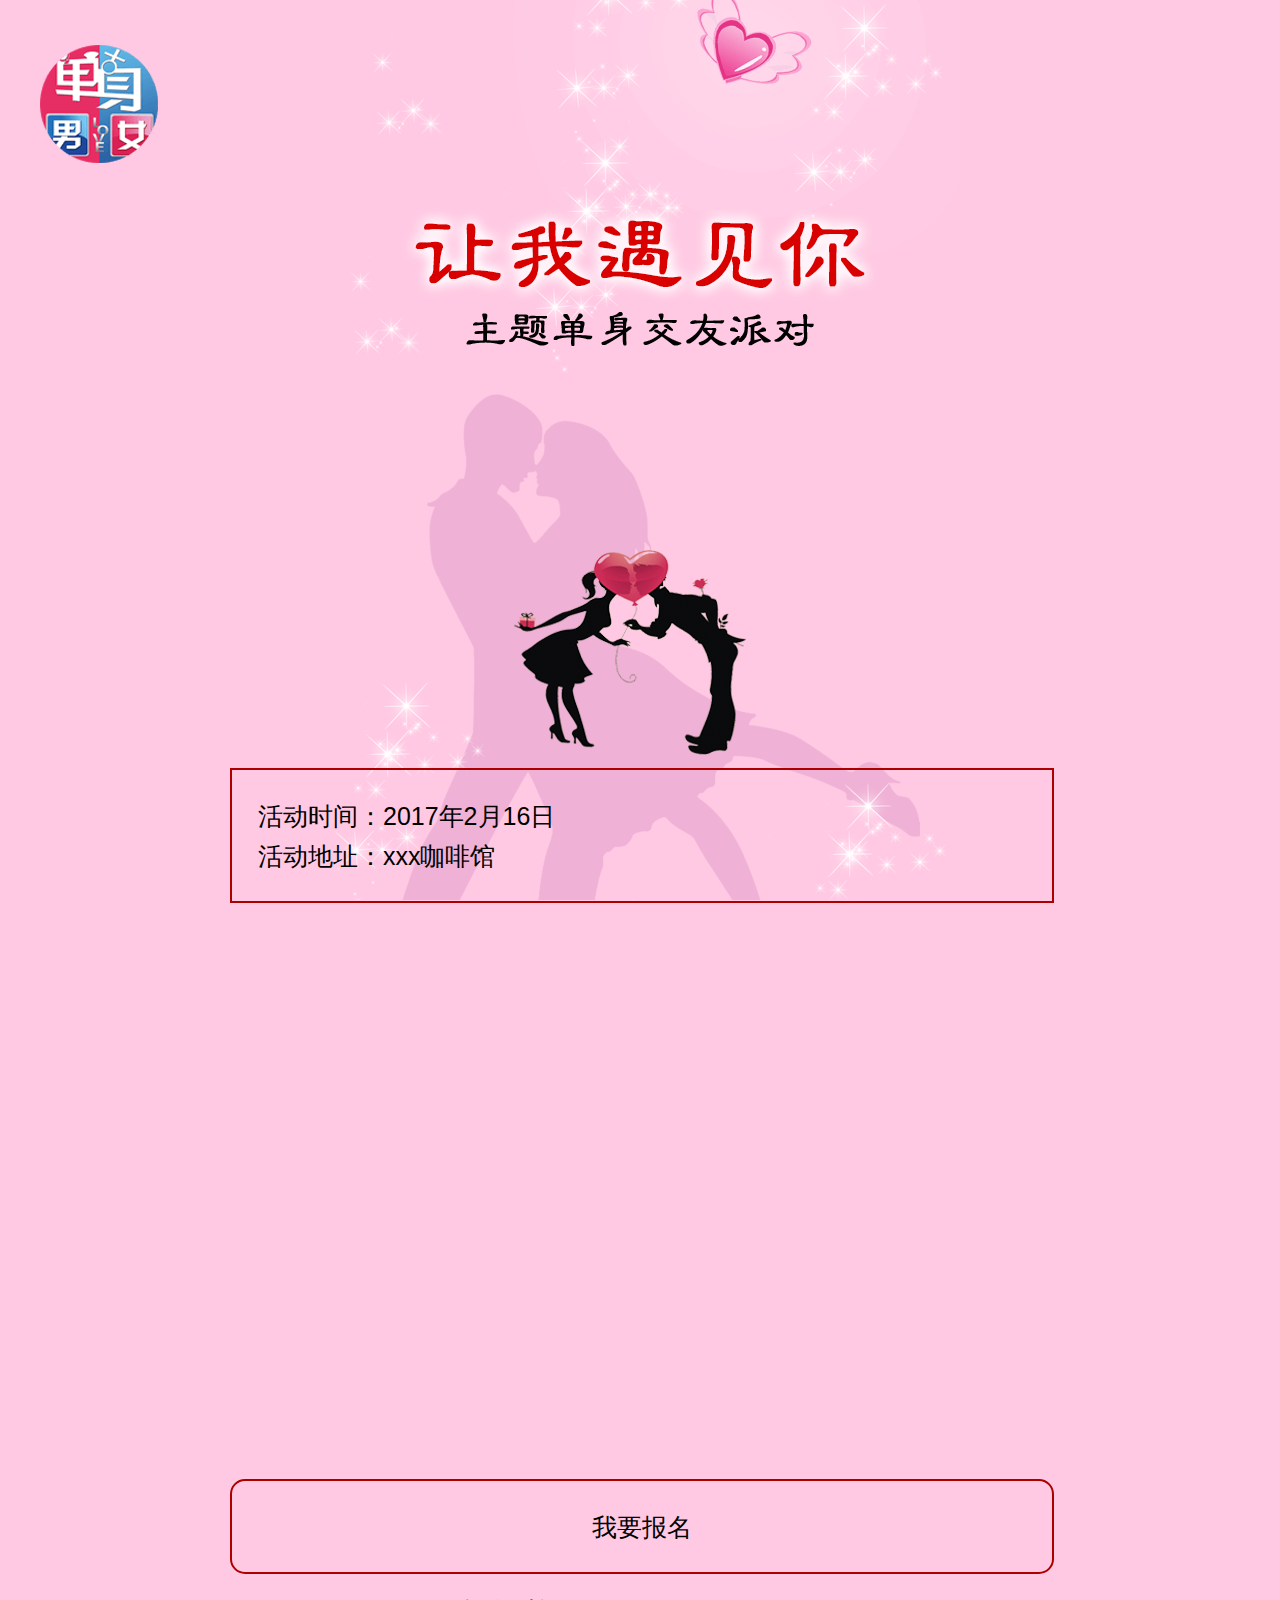
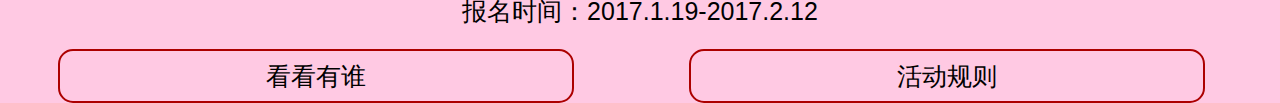
<file: index.html>
<!doctype html>
<html>

<head>
    <meta charset="utf-8">
    <title>单身派对</title>
    <link href="css/reset.css" rel="stylesheet" type="text/css">
    <link href="css/index.css" rel="stylesheet" type="text/css">
    <!-- 移动设备支持 -->
    <meta content="text/html; charset=UTF-8" http-equiv="Content-Type">
    <meta content="width=device-width, initial-scale=1.0, minimum-scale=1.0, maximum-scale=1.0, user-scalable=no" name="viewport">
    <meta content="no-cache,must-revalidate" http-equiv="Cache-Control">
    <meta content="no-cache" http-equiv="pragma">
    <meta content="0" http-equiv="expires">
    <meta content="telephone=no, address=no" name="format-detection">
    <meta name="apple-mobile-web-app-capable" content="yes">
    <meta name="apple-mobile-web-app-status-bar-style" content="black-translucent">
    <!-- 移动设备支持 -->
    <!--移动端版本兼容 -->
    <script type="text/javascript">
        var phoneWidth = parseInt(window.screen.width);
        var phoneScale = phoneWidth / 640;
        var ua = navigator.userAgent;
        if (/Android (\d+\.\d+)/.test(ua)) {
            var version = parseFloat(RegExp.$1);
            if (version > 2.3) {
                document.write('<meta name="viewport" content="width=640, minimum-scale = ' + phoneScale + ', maximum-scale = ' + phoneScale + ', target-densitydpi=device-dpi">');
            } else {
                document.write('<meta name="viewport" content="width=640, target-densitydpi=device-dpi">');
            }
        } else {
            document.write('<meta name="viewport" content="width=640, user-scalable=no, target-densitydpi=device-dpi">');
        }
    </script>
    <meta name="viewport" content="width=640, user-scalable=no, target-densitydpi=device-dpi">
    <!--移动端版本兼容 end -->
</head>

<body>
    <div class="kuang">
        <div class="m_p1 section">
            <span class="p1_01 logo bgC"></span>
            <span class="p1_02 bgC"></span>
            <div class="huod">
                <p>活动时间：2017年2月16日</p>
                <p>活动地址：xxx咖啡馆</p>
            </div>
            <span class="p1_03 bgC"></span>
            <div class="bming">
                <a href="txxx.html">
                    <p>我要报名</p>
                </a>
            </div>
            <div class="time">
                <p>报名时间：2017.1.19-2017.2.12</p>
            </div>
            <div class="footer">
                <a href="see.html"><span class="kkys">看看有谁</span></a>
                <a href="hdgz.html"><span class="hdgz">活动规则</span></a>
            </div>
        </div>
    </div>
</body>

</html>
</file>
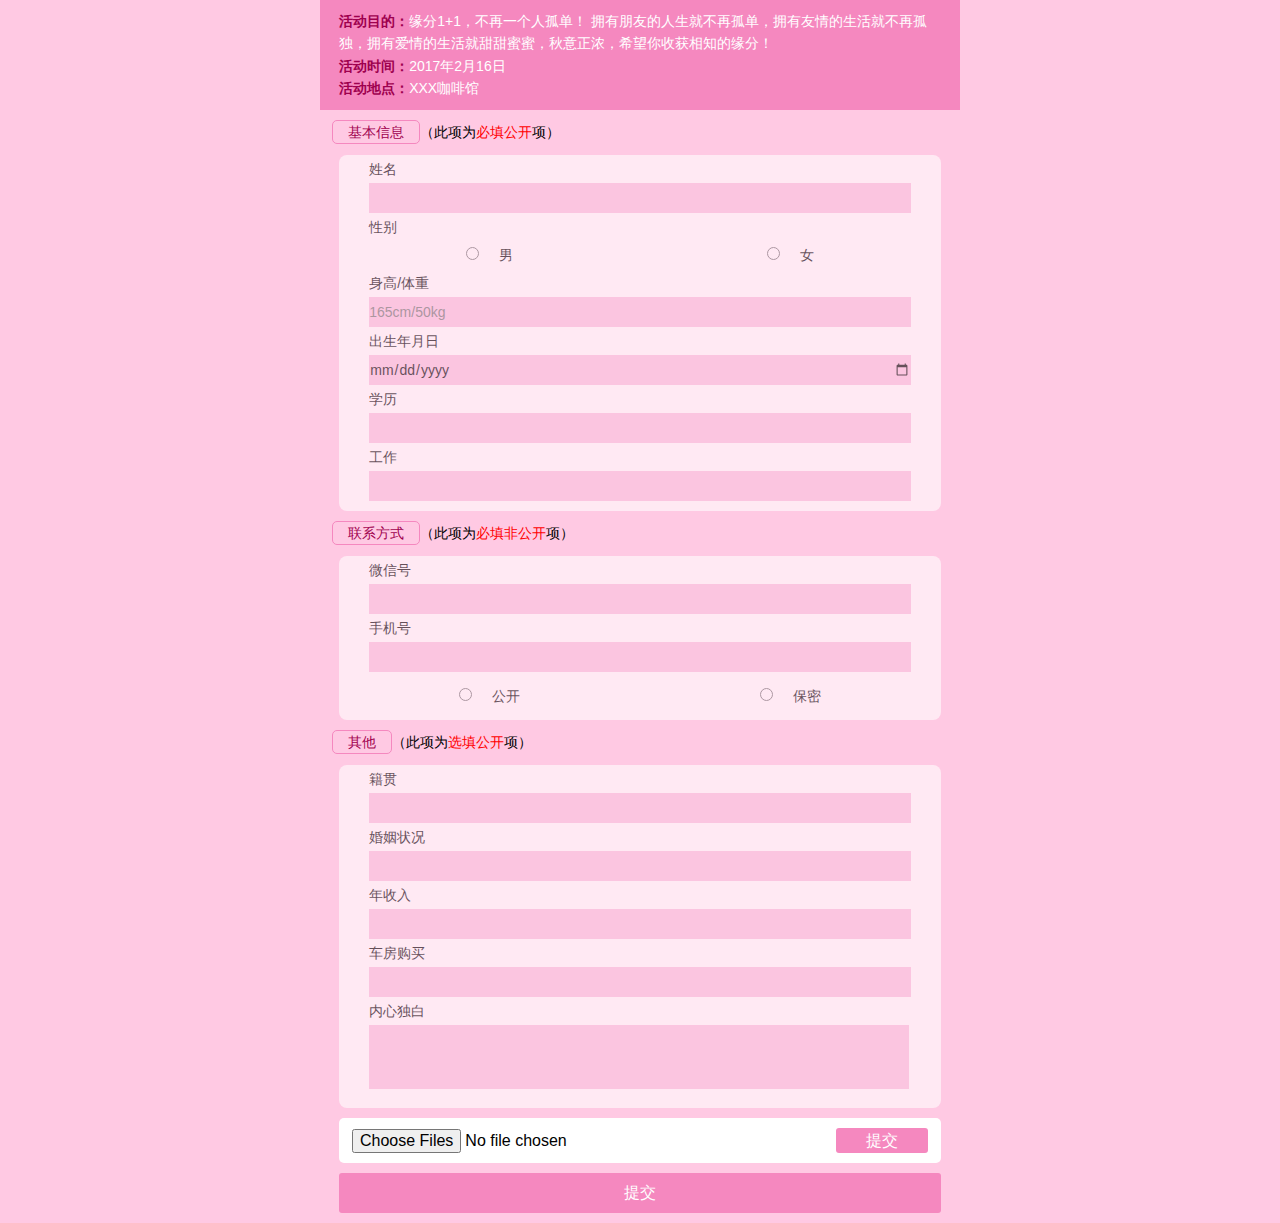
<file: txxx.html>
<!doctype html>
<html>

<head>
    <meta charset="utf-8">
    <title>填写信息</title>
    <link href="css/reset.css" rel="stylesheet" type="text/css">
    <link href="css/txxx.css" rel="stylesheet" type="text/css">
    <!-- 移动设备支持 -->
    <meta content="text/html; charset=UTF-8" http-equiv="Content-Type">
    <meta content="width=device-width, initial-scale=1.0, minimum-scale=1.0, maximum-scale=1.0, user-scalable=no" name="viewport">
    <meta content="no-cache,must-revalidate" http-equiv="Cache-Control">
    <meta content="no-cache" http-equiv="pragma">
    <meta content="0" http-equiv="expires">
    <meta content="telephone=no, address=no" name="format-detection">
    <meta name="apple-mobile-web-app-capable" content="yes">
    <meta name="apple-mobile-web-app-status-bar-style" content="black-translucent">
    <!-- 移动设备支持 -->

</head>

<body>
    <div class="kuang">
        <div class="top">
            <p class="top_bt">活动目的：<span class="top_nr">缘分1+1，不再一个人孤单！  拥有朋友的人生就不再孤单，拥有友情的生活就不再孤独，拥有爱情的生活就甜甜蜜蜜，秋意正浓，希望你收获相知的缘分！</span></p>
            <p class="top_bt">活动时间：<span class="top_nr">2017年2月16日</span></p>
            <p class="top_bt">活动地点：<span class="top_nr">XXX咖啡馆</span></p>
        </div>
        <div class="nav">
            <div class="nav_top">
                <h4>基本信息</h4>
                <P>（此项为<span>必填公开</span>项）</P>
            </div>
            <div class="xx_kuang">
                <div class="name">
                    <p class="name_wz">姓名</p>
                    <input class="name_text" type="text" value="" placeholder="" />
                </div>
                <div class="name">
                    <p class="name_wz">性别</p>
                    <div class="sex">
                        <div class="sex_1">
                            <input class="sex_man" type="radio" name="sex" value="男" placeholder="男" />男
                        </div>
                        <div class="sex_1">
                            <input class="sex_man" type="radio" name="sex" value="女" placeholder="女" />女
                        </div>
                    </div>
                </div>
                <div class="name">
                    <p class="name_wz">身高/体重</p>
                    <input class="name_text" type="text" value="" placeholder="165cm/50kg" />
                </div>
                <div class="name">
                    <p class="name_wz">出生年月日</p>
                    <input class="name_text" type="date" value="" placeholder="" />
                </div>
                <div class="name">
                    <p class="name_wz">学历</p>
                    <input class="name_text" type="text" value="" placeholder="" />
                </div>
                <div class="name" style="padding-bottom:10px;">
                    <p class="name_wz">工作</p>
                    <input class="name_text" type="text" value="" placeholder="" />
                </div>
            </div>
        </div>
        <div class="nav">
            <div class="nav_top">
                <h4>联系方式</h4>
                <P>（此项为<span>必填非公开</span>项）</P>
            </div>
            <div class="xx_kuang">
                <div class="name">
                    <p class="name_wz">微信号</p>
                    <input class="name_text" type="text" value="" placeholder="" />
                </div>
                <div class="name" style="padding-bottom:10px;">
                    <p class="name_wz">手机号</p>
                    <input class="name_text" type="text" value="" placeholder="" />
                    <div class="gk">
                        <div class="gk_1">
                            <input class="sex_man" type="radio" name="sex" value="男" />公开
                        </div>
                        <div class="gk_1">
                            <input class="sex_man" type="radio" name="sex" value="女" />保密
                        </div>
                    </div>
                </div>
            </div>
        </div>
        <div class="nav">
            <div class="nav_top">
                <h4>其他</h4>
                <P>（此项为<span>选填公开</span>项）</P>
            </div>
            <div class="xx_kuang">
                <div class="name">
                    <p class="name_wz">籍贯</p>
                    <input class="name_text" type="text" value="" placeholder="" />
                </div>
                <div class="name">
                    <p class="name_wz">婚姻状况</p>
                    <input class="name_text" type="text" value="" placeholder="" />
                </div>
                <div class="name">
                    <p class="name_wz">年收入</p>
                    <input class="name_text" type="text" value="" placeholder="" />
                </div>
                <div class="name">
                    <p class="name_wz">车房购买</p>
                    <input class="name_text" type="text" value="" placeholder="" />
                </div>
                <div class="name" style="padding-bottom:10px;">
                    <p class="name_wz">内心独白</p>
                    <textarea class="name_text" style="height:60px;text-align:left;width: 89%;border-style:none;"></textarea>
                </div>
            </div>
        </div>
        <section class="sc_kuang nav">
            <form method="post" enctype="multipart/form-data" action="" class="sc">
                <input class="file" type="file" name="multi-file" id="multi-file" multiple />
                <input class="submit" type="submit" value="提交" />
            </form>
        </section>
        <div class="footer">
            <p class="tjiao">提交</p>
        </div>
    </div>
</body>

</html>
</file>
<file: css/index.css>
@charset "utf-8";
/* CSS Document */
body {
    background-color: #ffc9e3;
}

.kuang {
    min-width: 320px;
    max-width: 640px;
    margin: 0 auto;
    width: 100%;
}

.m_p1 {
    background-image: url(../images/bj_02.png);
}

.section {
    position: absolute;
    width: 100%;
    height: 100%;
    left: 0;
    top: 0;
    background-repeat: no-repeat;
    background-position: top;
}

.bgC {
    position: absolute;
    background-position: 50% 50%;
    left: 50%;
    background-repeat: no-repeat;
}

.logo {
    background-image: url(../images/logo.png);
    width: 118px;
    height: 118px;
    left: 40px;
    top: 45px;
}

.p1_02 {
    background-image: url(../images/p1_01.png);
    width: 480px;
    height: 142px;
    left: 50%;
    top: 204px;
    margin-left: -240px;
}

.p1_03 {
    background-image: url(../images/p1_02.png);
    width: 232px;
    height: 205px;
    left: 50%;
    top: 550px;
    margin-left: -126px;
}

.huod {
    border: 2px solid #ac0000;
    width: 60%;
    margin: 0px 18%;
    margin-top: 60%;
    padding: 2%;
    font-size: 25px;
    line-height: 1.6em;
}

.bming {
    border: 2px solid #ac0000;
    width: 60%;
    margin: 0px 18%;
    margin-top: 45%;
    padding: 2%;
    font-size: 25px;
    line-height: 1.6em;
    border-radius: 15px;
    text-align: center;
}

.time {
    width: 100%;
    text-align: center;
    font-size: 25px;
    line-height: 3em;
}

.time p {
}

.footer {
    overflow: hidden;
    width: 100%;
}

.footer .kkys {
    float: left;
    width: 40%;
    margin: 0 4.5%;
    border: 2px solid #ac0000;
    text-align: center;
    font-size: 25px;
    line-height: 2em;
    border-radius: 15px;
}

.footer .hdgz {
    float: left;
    width: 40%;
    margin: 0 4.5%;
    border: 2px solid #ac0000;
    text-align: center;
    font-size: 25px;
    line-height: 2em;
    border-radius: 15px;
}
</file>
<file: css/txxx.css>
@charset "utf-8";

/* CSS Document */

body {
    background-color: #ffc9e3;
}

.kuang {
    min-width: 320px;
    max-width: 640px;
    margin: 0 auto;
    width: 100%;
}

.top {
    padding: 10px 3%;
    width: 94%;
    background-color: #f588bf;
    line-height: 1.6em;
    font-size: 14px;
}

.top .top_bt {
    font-weight: bold;
    color: #9f014f;
}

.top .top_nr {
    font-weight: normal;
    color: #fff;
}

.nav {
    width: 100%;
    background-color: #ffc9e3;
}

.nav .nav_top {
    overflow: hidden;
}

.nav .nav_top h4 {
    float: left;
    font-size: 14px;
    border: 1px solid #f588bf;
    border-radius: 5px;
    line-height: 1.6em;
    margin-left: 12px;
    margin-top: 10px;
    color: #9f014f;
    padding: 0 15px;
}

.nav .nav_top p {
    float: left;
    font-size: 14px;
    line-height: 45px;
}

.nav .nav_top p span {
    color: #f00;
}

.xx_kuang {
    width: 94%;
    background-color: #fff;
    opacity: 0.6;
    margin: 0 3%;
    border-radius: 8px;
}

.name {
    font-size: 14px;
    line-height: 2em;
}

.name .name_wz {
    margin-left: 5%;
}

.name .name_text {
    width: 90%;
    margin: 0 5%;
    height: 30px;
    background: rgba(245, 136, 191, 0.5);
}

.name .sex {
    width: 100%;
    overflow: hidden;
}

.name .sex .sex_1 {
    width: 50%;
    text-align: center;
    float: left;
}

.name .sex .sex_1 .sex_man {
    margin-right: 20px;
}

.name .gk {
    width: 100%;
    overflow: hidden;
    margin-top: 10px;
}

.name .gk .gk_1 {
    width: 50%;
    text-align: center;
    float: left;
}

.name .gk .gk_1 .sex_man {
    margin-right: 20px;
}

.sc_kuang {
    min-width: 320px;
    max-width: 640px;
    margin: 0 auto;
    width: 100%;
    font-size: 16px;
}

.sc {
    width: 90%;
    background-color: #fff;
    margin: 0px 3%;
    border-radius: 5px;
    overflow: hidden;
    line-height: 1.6em;
    padding: 0px 2%;
    margin-top: 10px;
}

.sc .file {
    float: left;
    width: 84%;
    line-height: 1.6em;
    margin: 10px 0;
}

.sc .submit {
    float: left;
    width: 16%;
    line-height: 1.6em;
    margin-top: 10px;
    border-radius: 3px;
    background-color: #f588bf;
    color: #fff;
}

.footer {
    width: 100%;
}

.footer .tjiao {
    width: 94%;
    margin: 10px 3%;
    background-color: #f588bf;
    text-align: center;
    color: #fff;
    border-radius: 3px;
    line-height: 2.5em;
}
</file>
